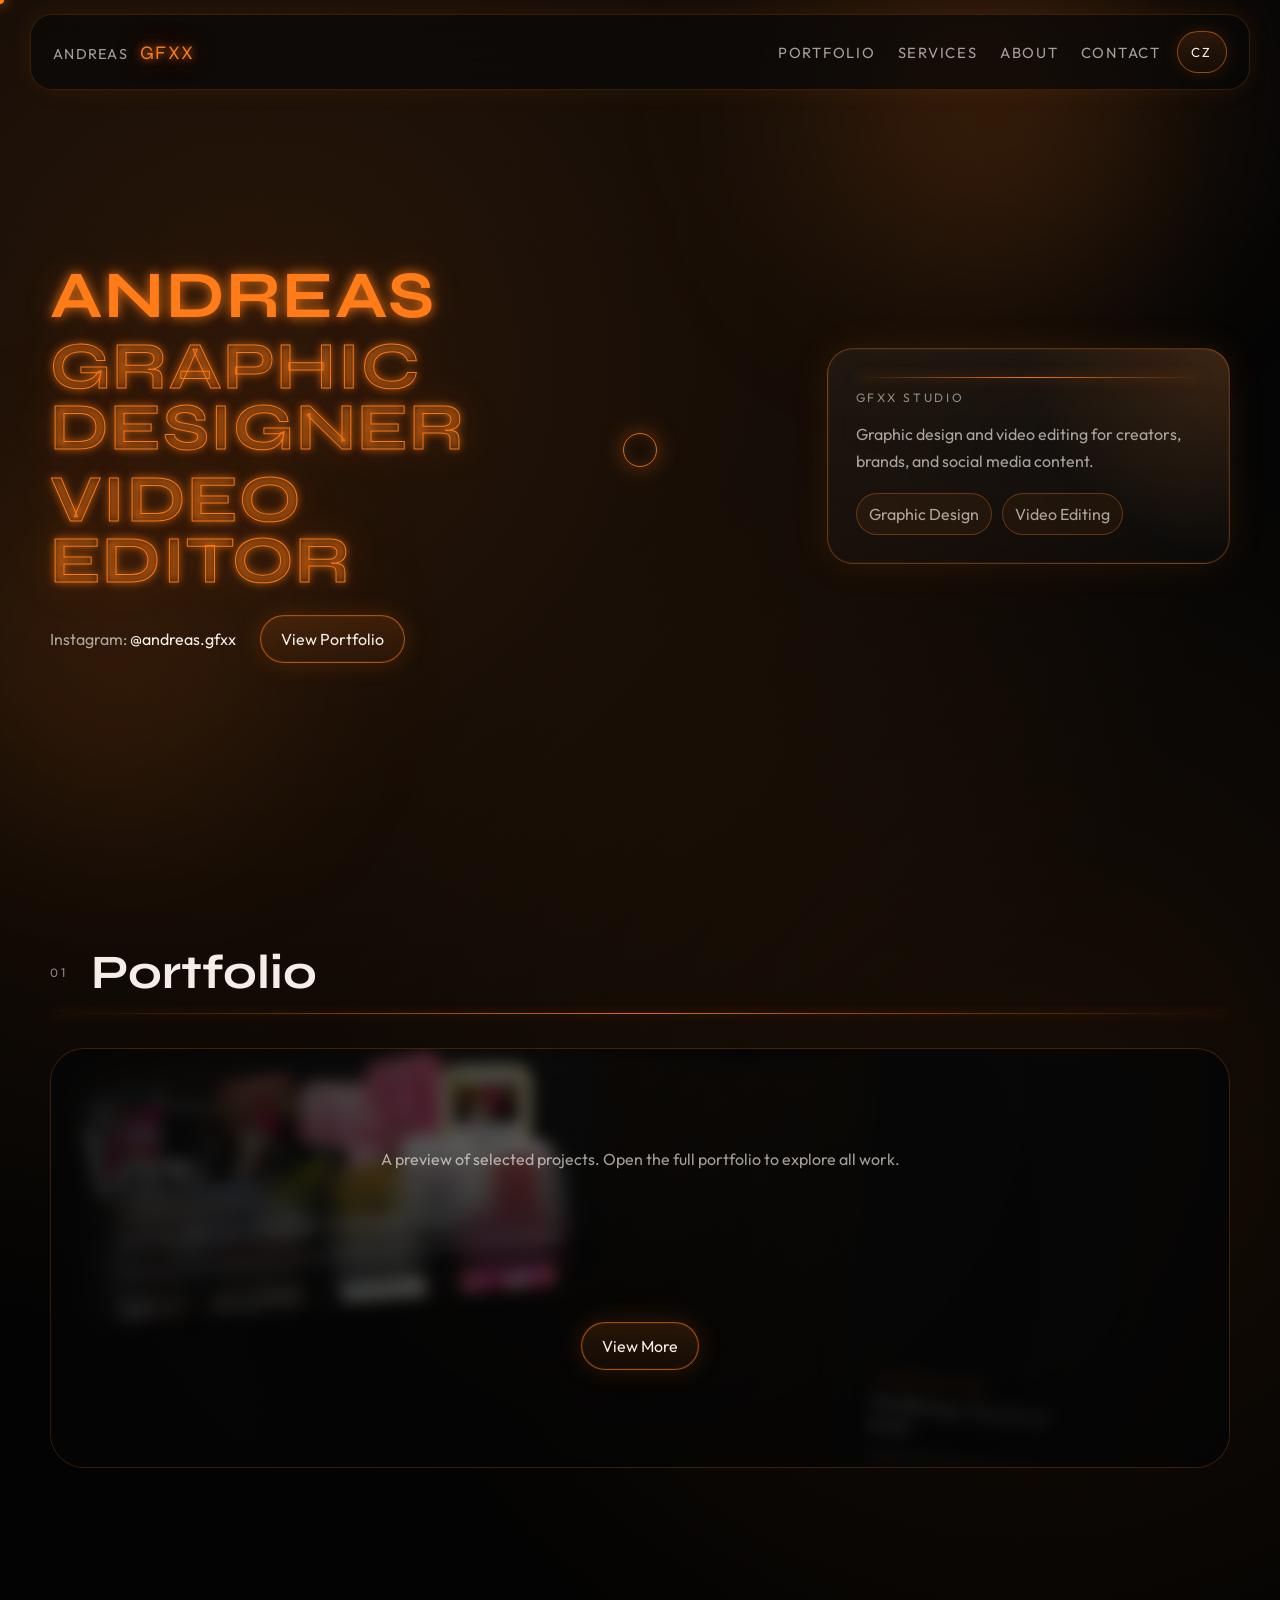
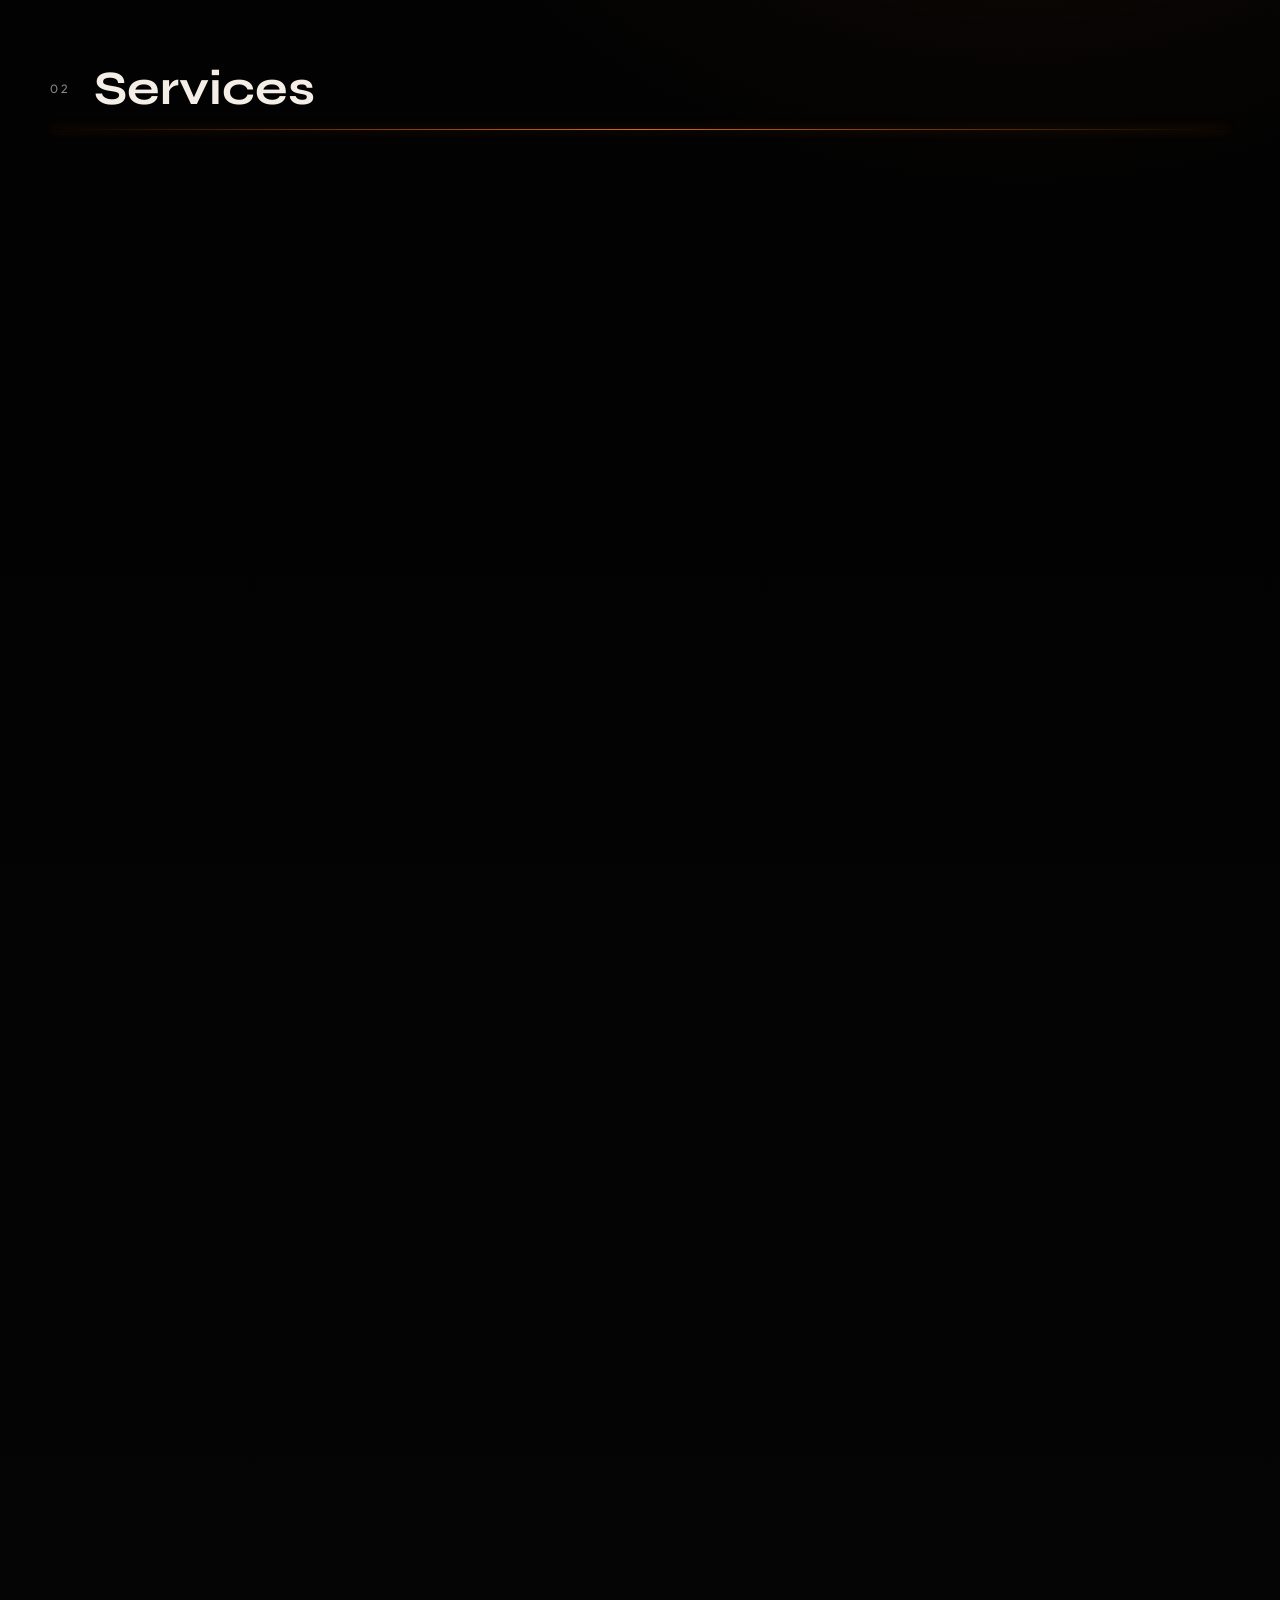
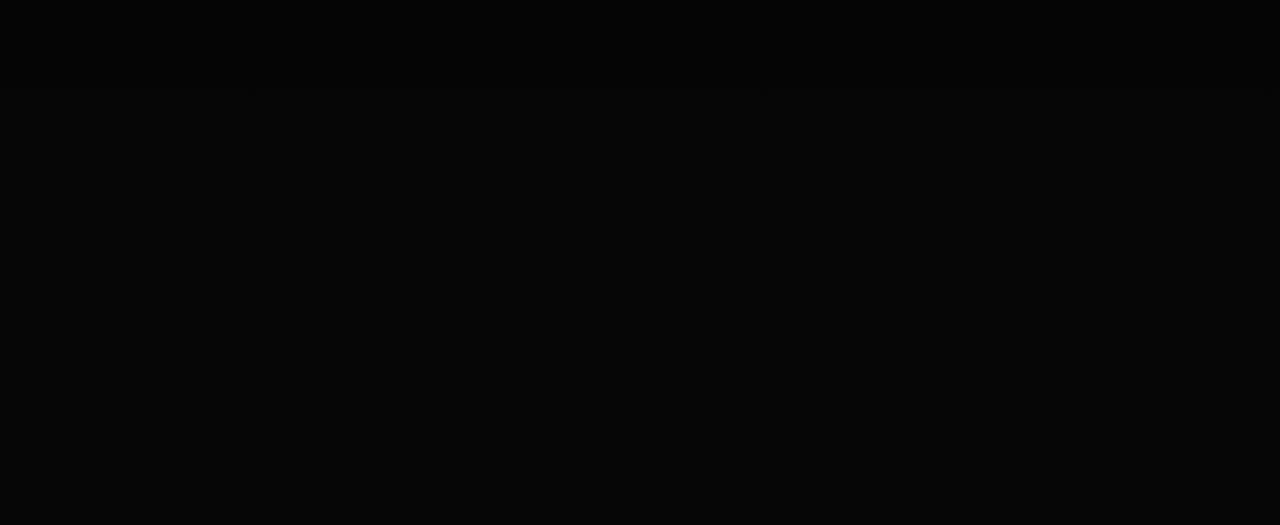
<file: gfxx-portfolio/index.html>
<!DOCTYPE html>
<html lang="en">
  <head>
    <meta charset="UTF-8" />
    <meta name="viewport" content="width=device-width, initial-scale=1.0, maximum-scale=1.0, user-scalable=no, viewport-fit=cover" />
    <title>Andreas / GFXX Portfolio</title>
    <meta
      name="description"
      content="High-end neon portfolio website for Andreas / GFXX, graphic designer and video editor."
    />
    <link rel="preconnect" href="https://fonts.googleapis.com" />
    <link rel="preconnect" href="https://fonts.gstatic.com" crossorigin />
    <link
      href="https://fonts.googleapis.com/css2?family=Outfit:wght@300;400;500;600;700;800&family=Syne:wght@600;700;800&display=swap"
      rel="stylesheet"
    />
    <link rel="stylesheet" href="styles.css" />
  </head>
  <body>
    <div class="page-glow page-glow-one"></div>
    <div class="page-glow page-glow-two"></div>
    <div class="noise-overlay"></div>
    <div class="cursor-dot"></div>
    <div class="cursor-ring"></div>

    <header class="site-header" data-reveal>
      <a class="brand" href="#top" data-cursor="hover">
        <span class="brand-label">Andreas</span>
        <span class="brand-mark">GFXX</span>
      </a>
      <div class="header-actions">
        <nav class="site-nav">
          <a href="portfolio.html" data-cursor="hover" data-i18n="navWork">Work</a>
          <a href="#services" data-cursor="hover" data-i18n="navServices">Services</a>
          <a href="#about" data-cursor="hover" data-i18n="navAbout">About</a>
          <a href="#contact" data-cursor="hover" data-i18n="navContact">Contact</a>
        </nav>
        <button class="lang-toggle" type="button" data-cursor="hover" aria-pressed="false">CZ</button>
      </div>
    </header>

    <main id="top">
      <section class="hero section-shell">
        <div class="hero-copy" data-reveal>
          <h1>
            <span>ANDREAS</span>
            <span data-i18n="heroRoleOne">GRAPHIC DESIGNER</span>
            <span data-i18n="heroRoleTwo">VIDEO EDITOR</span>
          </h1>
          <div class="hero-meta">
            <p>
              <span data-i18n="instagramLabel">Instagram:</span>
              <a
                href="https://instagram.com/andreas.gfxx"
                target="_blank"
                rel="noreferrer"
                data-cursor="hover"
              >
                @andreas.gfxx
              </a>
            </p>
            <a class="ghost-button" href="portfolio.html" data-cursor="hover" data-i18n="viewWork">View Selected Work</a>
          </div>
        </div>

        <div class="hero-panel" data-reveal data-delay="1">
          <div class="hero-panel-inner">
            <div class="panel-line"></div>
            <p class="panel-kicker" data-i18n="panelKicker">GFXX Studio</p>
            <p class="panel-text">
              <span data-i18n="panelText">Graphic design and video editing for creators, brands, and social media content.</span>
            </p>
            <div class="panel-tags">
              <span data-i18n="tagDesign">Graphic Design</span>
              <span data-i18n="tagEdit">Video Editing</span>
            </div>
          </div>
        </div>
      </section>

      <section class="section-shell" id="work">
        <div class="section-heading" data-reveal>
          <p class="section-index">01</p>
          <h2 data-i18n="selectedWork">Selected Work</h2>
          <div class="divider"></div>
        </div>

        <div class="work-preview" data-reveal>
          <div class="work-grid work-grid-preview">
            <article class="project-card wide" data-cursor="hover">
              <div class="project-media poster-collage poster-collage-cover">
                <img src="assets/posters/Artboard 1.png" alt="PerfectPain poster design 1" />
                <img src="assets/posters/Artboard 2.png" alt="PerfectPain poster design 2" />
                <img src="assets/posters/Artboard 3.png" alt="PerfectPain poster design 3" />
                <img src="assets/posters/Artboard 4.png" alt="PerfectPain poster design 4" />
                <img src="assets/posters/Artboard 5.png" alt="PerfectPain poster design 2" />
                <img src="assets/posters/Artboard 6.png" alt="PerfectPain poster design 6" />
                <img src="assets/posters/Artboard 7.png" alt="PerfectPain poster design 7" />
                <img src="assets/posters/Artboard 8.png" alt="PerfectPain poster design 8" />
                <img src="assets/posters/Artboard 9.png" alt="PerfectPain poster design 9" />
                <img src="assets/posters/Artboard 10.png" alt="PerfectPain poster design 10" />
                <img src="assets/posters/Artboard 11.png" alt="PerfectPain poster design 11" />
                <img src="assets/posters/Artboard 12.png" alt="PerfectPain poster design 12" />
                <img src="assets/posters/Artboard 13.png" alt="PerfectPain poster design 13" />
                <img src="assets/posters/Artboard 14.png" alt="PerfectPain poster design 14" />
                <img src="assets/posters/Artboard 15.png" alt="PerfectPain poster design 15" />
                <img src="assets/posters/Artboard 17.png" alt="PerfectPain poster design 17" />
              </div>
              <div class="project-overlay">
                <p class="project-category" data-i18n="project1Category">Graphic Design</p>
                <h3 data-i18n="project1Title">PerfectPain Poster Collage</h3>
                <p class="project-detail" data-i18n="project1Detail">Poster design collection created for the clothing brand PerfectPain.</p>
              </div>
            </article>

            <article class="project-card tall" data-cursor="hover">
              <video
                class="project-media project-video"
                src="https://res.cloudinary.com/drpccovtv/video/upload/v1773570265/NoSleepMain_2_vhx7fb.mp4"
                muted
                loop
                playsinline
                preload="none"
              ></video>
              <div class="project-overlay">
                <p class="project-category" data-i18n="project2Category">Video Editing</p>
                <h3 data-i18n="project2Title">NoSleep Festival Edit</h3>
                <p class="project-detail" data-i18n="project2Detail">Festival performance edit featuring Yzomandias and PTK.</p>
              </div>
            </article>

            <article class="project-card wide project-card-landscape" data-cursor="hover">
              <video
                class="project-media project-video project-video-contain"
                src="assets/final version 1.mp4"
                muted
                loop
                playsinline
                preload="none"
              ></video>
              <div class="project-overlay">
                <p class="project-category" data-i18n="project3Category">Video Editing</p>
                <h3 data-i18n="project3Title">Uwantsam x David Nunes</h3>
                <p class="project-detail" data-i18n="project3Detail">Video edit for Uwantsam and David Nunes.</p>
              </div>
            </article>

            <article class="project-card tall" data-cursor="hover">
              <video
                class="project-media project-video project-video-contain"
                src="https://res.cloudinary.com/drpccovtv/video/upload/v1773570923/final_vysvedceni_colors_1_ezr5vh.mp4"
                muted
                loop
                playsinline
                preload="none"
              ></video>
              <div class="project-overlay">
                <p class="project-category" data-i18n="project4Category">Video Editing</p>
                <h3 data-i18n="project4Title">VibeEvents x StudentVibes</h3>
                <p class="project-detail" data-i18n="project4Detail">Event promo edit created for VibeEvents and StudentVibes.</p>
              </div>
            </article>
          </div>

          <div class="work-preview-overlay">
            <p class="work-preview-copy" data-i18n="workPreviewCopy">A preview of selected projects. Open the full portfolio to explore all work.</p>
            <a class="cta-button" href="portfolio.html" data-cursor="hover" data-i18n="viewMore">View More</a>
          </div>
        </div>
      </section>

      <section class="section-shell" id="services">
        <div class="section-heading" data-reveal>
          <p class="section-index">02</p>
          <h2 data-i18n="servicesTitle">Services</h2>
          <div class="divider"></div>
        </div>

        <div class="services-grid">
          <article class="service-card" data-reveal data-cursor="hover">
            <span class="service-number">01</span>
            <h3 data-i18n="service1Title">Graphic Design</h3>
            <p data-i18n="service1Detail">Bold visuals, campaign systems, typography-led concepts, and premium brand assets.</p>
          </article>
          <article class="service-card" data-reveal data-delay="1" data-cursor="hover">
            <span class="service-number">02</span>
            <h3 data-i18n="service2Title">Video Editing</h3>
            <p data-i18n="service2Detail">Fast-cut edits, cinematic pacing, social-first storytelling, and polished post-production.</p>
          </article>
          <article class="service-card" data-reveal data-delay="2" data-cursor="hover">
            <span class="service-number">03</span>
            <h3 data-i18n="service3Title">Motion Graphics</h3>
            <p data-i18n="service3Detail">Animated type, transitions, UI-inspired sequences, and motion systems with impact.</p>
          </article>
          <article class="service-card" data-reveal data-delay="3" data-cursor="hover">
            <span class="service-number">04</span>
            <h3 data-i18n="service4Title">Social Media Content</h3>
            <p data-i18n="service4Detail">Scroll-stopping templates, launch assets, reels packaging, and platform-native creative.</p>
          </article>
        </div>
      </section>

      <section class="section-shell about-section" id="about">
        <div class="section-heading" data-reveal>
          <p class="section-index">03</p>
          <h2 data-i18n="aboutTitle">About</h2>
          <div class="divider"></div>
        </div>

        <div class="about-layout">
          <div class="about-copy" data-reveal>
            <p data-i18n="aboutP1">My name is Andreas, a young graphic designer and video editor focused on creating bold, modern visuals for brands, creators, artists, and digital content.</p>
            <p data-i18n="aboutP2">The focus is simple: build visuals that feel sharp, cinematic, and unmistakably current for brands, creators, and campaigns.</p>
          </div>

          <div class="about-metrics" data-reveal data-delay="1">
            <div class="metric-card">
              <span data-i18n="metric1Label">Service</span>
              <strong data-i18n="metric1Value">Graphic Design</strong>
            </div>
            <div class="metric-card">
              <span data-i18n="metric2Label">Service</span>
              <strong data-i18n="metric2Value">Video Editing</strong>
            </div>
          </div>
        </div>
      </section>

      <section class="section-shell" id="process">
        <div class="section-heading" data-reveal>
          <p class="section-index">04</p>
          <h2 data-i18n="processTitle">Process</h2>
          <div class="divider"></div>
        </div>

        <div class="process-grid">
          <article class="process-card" data-reveal data-cursor="hover">
            <div class="process-icon icon-idea"></div>
            <h3 data-i18n="process1Title">Idea</h3>
            <p data-i18n="process1Detail">Concept framing, references, and creative direction.</p>
          </article>
          <article class="process-card" data-reveal data-delay="1" data-cursor="hover">
            <div class="process-icon icon-design"></div>
            <h3 data-i18n="process2Title">Design</h3>
            <p data-i18n="process2Detail">Typography, layout, composition, and visual system building.</p>
          </article>
          <article class="process-card" data-reveal data-delay="2" data-cursor="hover">
            <div class="process-icon icon-edit"></div>
            <h3 data-i18n="process3Title">Edit</h3>
            <p data-i18n="process3Detail">Pacing, transitions, sound sync, and motion refinement.</p>
          </article>
          <article class="process-card" data-reveal data-delay="3" data-cursor="hover">
            <div class="process-icon icon-deliver"></div>
            <h3 data-i18n="process4Title">Deliver</h3>
            <p data-i18n="process4Detail">Platform-ready exports and polished final presentation.</p>
          </article>
        </div>
      </section>

      <section class="section-shell contact-section" id="contact">
        <div class="contact-card" data-reveal>
          <p class="section-index">05</p>
          <h2 data-i18n="contactTitle">Let's work together.</h2>
          <p class="contact-copy" data-i18n="contactCopy">Available for visual identity work, campaign edits, motion graphics, and social-first creative.</p>
          <div class="contact-links">
            <a
              href="https://instagram.com/andreas.gfxx"
              target="_blank"
              rel="noreferrer"
              data-cursor="hover"
            >
              <span data-i18n="contactInstagram">Instagram</span>
            </a>
            <a href="mailto:andreas.work@email.cz" data-cursor="hover">andreas.work@email.cz</a>
          </div>
          <a class="cta-button" href="mailto:andreas.work@email.cz" data-cursor="hover" data-i18n="startProject">Start a Project</a>
        </div>
      </section>
    </main>

    <script src="script.js"></script>
  </body>
</html>
</file>
<file: gfxx-portfolio/styles.css>
:root {
  --bg: #050505;
  --bg-soft: #0b0b0b;
  --panel: rgba(255, 255, 255, 0.04);
  --panel-strong: rgba(255, 255, 255, 0.06);
  --line: rgba(255, 124, 25, 0.32);
  --line-strong: rgba(255, 124, 25, 0.68);
  --text: #f5eee7;
  --muted: rgba(245, 238, 231, 0.66);
  --accent: #ff7c19;
  --accent-soft: rgba(255, 124, 25, 0.18);
  --glow: 0 0 12px rgba(255, 124, 25, 0.6), 0 0 40px rgba(255, 124, 25, 0.28);
  --radius: 26px;
  --radius-sm: 18px;
  --max-width: 1180px;
  --transition: 220ms ease;
}

* {
  box-sizing: border-box;
}

html {
  scroll-behavior: smooth;
  overflow-x: clip;
}

body {
  margin: 0;
  min-height: 100vh;
  background:
    radial-gradient(circle at 20% 10%, rgba(255, 124, 25, 0.14), transparent 28%),
    radial-gradient(circle at 80% 30%, rgba(255, 124, 25, 0.08), transparent 25%),
    linear-gradient(180deg, #060606 0%, #020202 50%, #060606 100%);
  color: var(--text);
  font-family: "Outfit", sans-serif;
  opacity: 0;
  transition: opacity 700ms ease;
  cursor: none;
  overflow-x: clip;
}

main,
section,
header,
div {
  max-width: 100%;
}

img,
video {
  max-width: 100%;
}

body.is-loaded {
  opacity: 1;
}

body.modal-open {
  overflow: hidden;
}

body::before {
  content: "";
  position: fixed;
  inset: 0;
  pointer-events: none;
  background:
    linear-gradient(to right, rgba(255, 255, 255, 0.02) 1px, transparent 1px),
    linear-gradient(to bottom, rgba(255, 255, 255, 0.02) 1px, transparent 1px);
  background-size: 72px 72px;
  mask-image: radial-gradient(circle at center, black 30%, transparent 82%);
  opacity: 0.16;
}

a {
  color: inherit;
  text-decoration: none;
}

button,
a,
.project-card,
.service-card,
.process-card {
  cursor: none;
}

.page-glow {
  position: fixed;
  border-radius: 999px;
  filter: blur(100px);
  pointer-events: none;
  z-index: 0;
}

.page-glow-one {
  width: 360px;
  height: 360px;
  top: -80px;
  right: 8%;
  background: rgba(255, 124, 25, 0.18);
  animation: drift 13s ease-in-out infinite alternate;
}

.page-glow-two {
  width: 300px;
  height: 300px;
  bottom: 10%;
  left: -40px;
  background: rgba(255, 124, 25, 0.12);
  animation: drift 16s ease-in-out infinite alternate-reverse;
}

.noise-overlay {
  position: fixed;
  inset: 0;
  pointer-events: none;
  z-index: 2;
  opacity: 0.08;
  background-image:
    radial-gradient(circle at 20% 30%, rgba(255, 255, 255, 0.3) 0.7px, transparent 0.8px),
    radial-gradient(circle at 70% 60%, rgba(255, 255, 255, 0.25) 0.7px, transparent 0.8px);
  background-size: 12px 12px, 14px 14px;
  mix-blend-mode: soft-light;
}

.cursor-dot,
.cursor-ring {
  position: fixed;
  top: 0;
  left: 0;
  border-radius: 50%;
  pointer-events: none;
  z-index: 220;
  transform: translate(-50%, -50%);
}

.cursor-dot {
  width: 8px;
  height: 8px;
  background: var(--accent);
  box-shadow: 0 0 14px rgba(255, 124, 25, 0.95);
}

.cursor-ring {
  width: 34px;
  height: 34px;
  border: 1px solid rgba(255, 124, 25, 0.85);
  box-shadow: 0 0 22px rgba(255, 124, 25, 0.35), inset 0 0 14px rgba(255, 124, 25, 0.14);
  transition: width 180ms ease, height 180ms ease, border-color 180ms ease, background 180ms ease;
}

.cursor-ring.is-hovering {
  width: 64px;
  height: 64px;
  background: rgba(255, 124, 25, 0.08);
  border-color: rgba(255, 124, 25, 1);
}

.site-header,
.section-shell {
  position: relative;
  z-index: 3;
}

.site-header {
  width: min(calc(100% - 20px), calc(var(--max-width) + 40px));
  margin: 0 auto;
  padding: 16px 22px;
  display: flex;
  justify-content: space-between;
  align-items: center;
  position: sticky;
  top: 14px;
  z-index: 40;
  border: 1px solid rgba(255, 124, 25, 0.18);
  border-radius: 22px;
  background: rgba(8, 8, 8, 0.68);
  backdrop-filter: blur(18px);
  box-shadow: 0 0 24px rgba(255, 124, 25, 0.08);
}

.header-actions {
  display: flex;
  align-items: center;
  gap: 16px;
}

.brand {
  display: inline-flex;
  align-items: baseline;
  gap: 12px;
  letter-spacing: 0.08em;
  text-transform: uppercase;
}

.brand-label {
  font-size: 0.9rem;
  color: var(--muted);
}

.brand-mark {
  font-family: "Syne", sans-serif;
  font-size: 1.2rem;
  color: var(--accent);
  text-shadow: 0 0 8px rgba(255, 124, 25, 0.9), 0 0 26px rgba(255, 124, 25, 0.5);
}

.site-nav {
  display: flex;
  gap: 22px;
}

.lang-toggle {
  min-width: 50px;
  height: 42px;
  border-radius: 999px;
  border: 1px solid rgba(255, 124, 25, 0.52);
  background: linear-gradient(180deg, rgba(255, 124, 25, 0.14), rgba(255, 124, 25, 0.05));
  color: var(--text);
  font: inherit;
  font-size: 0.82rem;
  letter-spacing: 0.16em;
  text-transform: uppercase;
  box-shadow: 0 0 18px rgba(255, 124, 25, 0.14);
  transition: transform var(--transition), border-color var(--transition), box-shadow var(--transition),
    color var(--transition), background var(--transition);
}

.lang-toggle:hover,
.lang-toggle[aria-pressed="true"] {
  transform: translateY(-2px);
  border-color: rgba(255, 124, 25, 0.95);
  color: var(--accent);
  background: rgba(255, 124, 25, 0.12);
  box-shadow: 0 0 18px rgba(255, 124, 25, 0.28), 0 0 34px rgba(255, 124, 25, 0.12);
}

.site-nav a {
  color: var(--muted);
  font-size: 0.92rem;
  text-transform: uppercase;
  letter-spacing: 0.12em;
  position: relative;
}

.site-nav a::after {
  content: "";
  position: absolute;
  left: 0;
  bottom: -8px;
  width: 100%;
  height: 1px;
  transform: scaleX(0);
  transform-origin: left;
  background: var(--accent);
  box-shadow: var(--glow);
  transition: transform var(--transition);
}

.site-nav a:hover::after {
  transform: scaleX(1);
}

.section-shell {
  width: min(calc(100% - 32px), var(--max-width));
  margin: 0 auto;
  padding: 96px 0;
}

.hero + .section-shell {
  padding-top: 40px;
}

.hero {
  min-height: calc(100vh - 72px);
  display: grid;
  grid-template-columns: minmax(0, 1.3fr) minmax(280px, 0.7fr);
  gap: 28px;
  align-items: center;
  padding-top: 28px;
}

.eyebrow,
.section-index,
.panel-kicker {
  text-transform: uppercase;
  letter-spacing: 0.22em;
  font-size: 0.76rem;
  color: rgba(245, 238, 231, 0.55);
}

.hero h1 {
  margin: 18px 0 22px;
  display: flex;
  flex-direction: column;
  gap: 10px;
  font-family: "Syne", sans-serif;
  font-size: clamp(2.2rem, 5.2vw, 5rem);
  line-height: 0.92;
  letter-spacing: 0.02em;
  max-width: 8.5ch;
}

.hero h1 span {
  color: transparent;
  -webkit-text-stroke: 1px rgba(255, 124, 25, 0.95);
  text-shadow: 0 0 10px rgba(255, 124, 25, 0.68), 0 0 44px rgba(255, 124, 25, 0.22);
}

.hero h1 span:first-child {
  color: var(--accent);
  -webkit-text-stroke: 0;
  text-shadow: 0 0 12px rgba(255, 124, 25, 0.9), 0 0 34px rgba(255, 124, 25, 0.24);
}

.hero-meta {
  display: flex;
  flex-wrap: wrap;
  gap: 16px 24px;
  align-items: center;
  color: var(--muted);
}

.hero-meta a {
  color: var(--text);
}

.ghost-button,
.cta-button {
  display: inline-flex;
  align-items: center;
  justify-content: center;
  min-height: 48px;
  padding: 0 20px;
  border-radius: 999px;
  border: 1px solid rgba(255, 124, 25, 0.58);
  background: linear-gradient(180deg, rgba(255, 124, 25, 0.14), rgba(255, 124, 25, 0.06));
  box-shadow: inset 0 0 0 1px rgba(255, 124, 25, 0.1), 0 0 24px rgba(255, 124, 25, 0.18);
  transition: transform var(--transition), box-shadow var(--transition), border-color var(--transition);
}

.ghost-button:hover,
.cta-button:hover {
  transform: translateY(-2px);
  border-color: rgba(255, 124, 25, 0.95);
  box-shadow: 0 0 18px rgba(255, 124, 25, 0.32), 0 0 40px rgba(255, 124, 25, 0.16);
}

.hero-panel {
  align-self: center;
}

.hero-panel-inner,
.contact-card {
  padding: 28px;
  border-radius: var(--radius);
  border: 1px solid var(--line);
  background:
    linear-gradient(180deg, rgba(255, 255, 255, 0.05), rgba(255, 255, 255, 0.02)),
    radial-gradient(circle at top right, rgba(255, 124, 25, 0.18), transparent 45%);
  box-shadow: inset 0 0 0 1px rgba(255, 124, 25, 0.08), 0 0 38px rgba(255, 124, 25, 0.1);
  backdrop-filter: blur(18px);
}

.panel-line,
.divider {
  height: 1px;
  background: linear-gradient(90deg, transparent, rgba(255, 124, 25, 0.95), transparent);
  box-shadow: var(--glow);
}

.panel-text {
  color: var(--muted);
  line-height: 1.7;
}

.panel-tags {
  display: flex;
  flex-wrap: wrap;
  gap: 10px;
  margin-top: 18px;
}

.panel-tags span {
  padding: 10px 12px;
  border-radius: 999px;
  border: 1px solid rgba(255, 124, 25, 0.32);
  color: var(--muted);
  background: rgba(255, 124, 25, 0.06);
}

.section-heading {
  display: grid;
  grid-template-columns: auto 1fr;
  gap: 12px 24px;
  align-items: center;
  margin-bottom: 34px;
}

.section-heading h2 {
  margin: 0;
  font-family: "Syne", sans-serif;
  font-size: clamp(1.8rem, 4vw, 3rem);
}

.divider {
  grid-column: 1 / -1;
  opacity: 0.9;
}

.work-grid {
  display: grid;
  grid-template-columns: repeat(12, 1fr);
  gap: 18px;
}

.work-preview {
  position: relative;
  min-height: 420px;
  border-radius: calc(var(--radius) + 8px);
  overflow: hidden;
  border: 1px solid rgba(255, 124, 25, 0.18);
  background: rgba(255, 255, 255, 0.02);
}

.work-grid-preview {
  position: relative;
  height: 100%;
  padding: 0;
  filter: blur(8px) saturate(0.92);
  transform: scale(1.02);
  pointer-events: none;
  display: block;
}

.work-grid-preview .project-card:nth-child(1) {
  position: absolute;
  width: 44%;
  min-height: 250px;
  left: 3%;
  top: 10%;
  transform: rotate(-5deg);
}

.work-grid-preview .project-card:nth-child(2) {
  position: absolute;
  width: 24%;
  min-height: 300px;
  right: 9%;
  top: 4%;
  transform: rotate(6deg);
}

.work-grid-preview .project-card:nth-child(3) {
  position: absolute;
  width: 38%;
  min-height: 210px;
  left: 24%;
  bottom: 6%;
  transform: rotate(4deg);
}

.work-grid-preview .project-card:nth-child(4) {
  position: absolute;
  width: 22%;
  min-height: 290px;
  right: 20%;
  bottom: 2%;
  transform: rotate(-7deg);
}

.work-preview-overlay {
  position: absolute;
  inset: 0;
  display: grid;
  place-items: center;
  gap: 18px;
  padding: 32px;
  background:
    radial-gradient(circle at center, rgba(5, 5, 5, 0.42), rgba(5, 5, 5, 0.86)),
    linear-gradient(180deg, rgba(0, 0, 0, 0.16), rgba(0, 0, 0, 0.5));
  text-align: center;
}

.work-preview-copy {
  max-width: 520px;
  margin: 0;
  color: var(--muted);
  line-height: 1.7;
}

.portfolio-hero {
  padding-bottom: 26px;
}

.portfolio-title {
  margin: 0;
  font-family: "Syne", sans-serif;
  font-size: clamp(2.5rem, 7vw, 5.4rem);
  color: transparent;
  -webkit-text-stroke: 1px rgba(255, 124, 25, 0.95);
  text-shadow: 0 0 12px rgba(255, 124, 25, 0.54), 0 0 40px rgba(255, 124, 25, 0.18);
}

.portfolio-intro {
  max-width: 620px;
  margin: 0;
  color: var(--muted);
  line-height: 1.7;
}

.portfolio-page-section {
  padding-top: 28px;
}

.portfolio-page-section .work-grid {
  gap: 10px;
}

.portfolio-page-section .work-grid > .project-card:nth-child(1) {
  grid-column: 1 / span 7;
  grid-row: 1;
}

.portfolio-page-section .work-grid > .project-card:nth-child(2) {
  grid-column: 8 / span 5;
  grid-row: 1 / span 2;
}

.portfolio-page-section .work-grid > .project-card:nth-child(3) {
  grid-column: 1 / span 7;
  grid-row: 2;
}

.portfolio-page-section .work-grid > .project-card:nth-child(4) {
  grid-column: 8 / span 5;
  grid-row: 3 / span 2;
}

.portfolio-page-section .work-grid > .project-card:nth-child(5) {
  grid-column: 1 / span 7;
  grid-row: 3;
}

.portfolio-page-section .work-grid > .project-card:nth-child(6) {
  grid-column: 1 / span 7;
  grid-row: 4;
}

.portfolio-jumpnav {
  position: fixed;
  top: 108px;
  left: 24px;
  z-index: 36;
}

.portfolio-jumpnav-panel {
  width: min(260px, calc(100vw - 48px));
  padding: 18px 18px 16px;
  border-radius: 22px;
  border: 1px solid rgba(255, 124, 25, 0.24);
  background: rgba(8, 8, 8, 0.72);
  backdrop-filter: blur(18px);
  box-shadow: 0 0 24px rgba(255, 124, 25, 0.1);
}

.portfolio-jumpnav-label {
  margin: 0 0 12px;
  text-transform: uppercase;
  letter-spacing: 0.2em;
  font-size: 0.72rem;
  color: rgba(245, 238, 231, 0.55);
}

.portfolio-jumpnav-list {
  list-style: none;
  margin: 0;
  padding: 0;
  display: grid;
  gap: 10px;
}

.portfolio-jumpnav-item {
  margin: 0;
}

.portfolio-jumpnav-link {
  display: flex;
  align-items: flex-start;
  gap: 10px;
  color: var(--muted);
  font-size: 0.9rem;
  line-height: 1.35;
  transition: color var(--transition), transform var(--transition);
}

.portfolio-jumpnav-link::before {
  content: "";
  flex: 0 0 7px;
  width: 7px;
  height: 7px;
  margin-top: 0.38rem;
  border-radius: 50%;
  background: rgba(255, 124, 25, 0.5);
  box-shadow: 0 0 10px rgba(255, 124, 25, 0.35);
}

.portfolio-jumpnav-link:hover,
.portfolio-jumpnav-link.is-active {
  color: var(--text);
  transform: translateX(2px);
}

.portfolio-jumpnav-link:hover::before,
.portfolio-jumpnav-link.is-active::before {
  background: var(--accent);
  box-shadow: 0 0 12px rgba(255, 124, 25, 0.68), 0 0 22px rgba(255, 124, 25, 0.28);
}

.portfolio-jumpnav-toggle {
  display: none;
  width: 54px;
  height: 54px;
  padding: 0;
  align-items: center;
  justify-content: center;
  flex-direction: column;
  gap: 5px;
  border-radius: 50%;
  border: 1px solid rgba(255, 124, 25, 0.44);
  background: rgba(8, 8, 8, 0.8);
  box-shadow: 0 0 18px rgba(255, 124, 25, 0.14);
  backdrop-filter: blur(18px);
}

.portfolio-jumpnav-toggle span {
  width: 18px;
  height: 1.5px;
  border-radius: 999px;
  background: var(--accent);
  box-shadow: 0 0 10px rgba(255, 124, 25, 0.5);
}

.project-card {
  position: relative;
  min-height: 320px;
  border-radius: var(--radius);
  overflow: hidden;
  border: 1px solid rgba(255, 124, 25, 0.28);
  background: #0d0d0d;
  transition: transform 260ms ease, border-color 260ms ease, box-shadow 260ms ease;
}

.sound-toggle {
  position: absolute;
  top: 18px;
  right: 18px;
  z-index: 3;
  width: 46px;
  height: 46px;
  padding: 0;
  border: 1px solid rgba(255, 124, 25, 0.48);
  border-radius: 50%;
  background: rgba(8, 8, 8, 0.72);
  color: var(--text);
  box-shadow: 0 0 18px rgba(255, 124, 25, 0.16);
  backdrop-filter: blur(12px);
  transition: transform var(--transition), border-color var(--transition), box-shadow var(--transition),
    color var(--transition), background var(--transition);
}

.sound-toggle:hover,
.sound-toggle[aria-pressed="true"] {
  transform: translateY(-2px);
  border-color: rgba(255, 124, 25, 0.95);
  color: var(--accent);
  background: rgba(255, 124, 25, 0.12);
  box-shadow: 0 0 16px rgba(255, 124, 25, 0.3), 0 0 34px rgba(255, 124, 25, 0.14);
}

.sound-icon {
  position: absolute;
  inset: 50% auto auto 50%;
  width: 22px;
  height: 22px;
  transform: translate(-50%, -50%);
  opacity: 0;
  transition: opacity 180ms ease;
  object-fit: contain;
  filter: brightness(0) saturate(100%) invert(79%) sepia(55%) saturate(5877%) hue-rotate(350deg)
    brightness(104%) contrast(102%);
}

.sound-off {
  opacity: 1;
}

.sound-toggle[aria-pressed="true"] .sound-off,
.lightbox-sound-toggle[aria-pressed="true"] .sound-off {
  opacity: 0;
}

.sound-toggle[aria-pressed="true"] .sound-on,
.lightbox-sound-toggle[aria-pressed="true"] .sound-on {
  opacity: 1;
}

.project-card:hover,
.service-card:hover,
.process-card:hover {
  transform: translateY(-6px);
  border-color: rgba(255, 124, 25, 0.92);
  box-shadow: 0 0 20px rgba(255, 124, 25, 0.18), 0 0 52px rgba(255, 124, 25, 0.12);
}

.project-card.tall {
  grid-column: 8 / span 4;
  grid-row: span 2;
  aspect-ratio: 9 / 16;
  min-height: auto;
}

.project-card.wide {
  grid-column: 1 / span 7;
  min-height: 320px;
}

.project-card-landscape {
  aspect-ratio: 16 / 9;
  min-height: auto;
}

.project-card-full {
  grid-column: 1 / -1;
}

.project-card:not(.tall):not(.wide) {
  grid-column: span 6;
}

.cover-art-square {
  grid-column: 1 / span 7;
  aspect-ratio: 1 / 1;
  min-height: auto;
}

.project-media {
  position: absolute;
  inset: 0;
  background-size: cover;
  background-position: center;
  transform: scale(1.01);
  transition: transform 220ms ease, filter 220ms ease;
  will-change: transform;
}

.project-video {
  width: 100%;
  height: 100%;
  object-fit: cover;
  object-position: center top;
}

.project-image {
  width: 100%;
  height: 100%;
  object-fit: cover;
  object-position: center;
}

.project-video-contain {
  object-fit: contain;
  object-position: center;
  background: #050505;
}

.cover-art-square .project-image {
  object-fit: contain;
  object-position: center;
  background: #050505;
}

.project-card:hover .project-media {
  transform: scale(1.03);
  filter: saturate(1.04);
}

.media-brand {
  background:
    linear-gradient(160deg, rgba(255, 124, 25, 0.12), transparent 42%),
    radial-gradient(circle at 30% 20%, rgba(255, 124, 25, 0.45), transparent 24%),
    linear-gradient(135deg, #0f0f10 10%, #242424 40%, #0a0a0a 100%);
}

.poster-collage {
  background:
    radial-gradient(circle at 20% 20%, rgba(255, 124, 25, 0.12), transparent 26%),
    linear-gradient(145deg, #101010 0%, #181818 48%, #090909 100%);
}

.poster-collage img {
  display: block;
  width: 100%;
  height: auto;
  object-fit: contain;
  border-radius: 16px;
  border: 1px solid rgba(255, 124, 25, 0.24);
  box-shadow: 0 0 16px rgba(255, 124, 25, 0.08);
  transition: transform 260ms ease, box-shadow 260ms ease, border-color 260ms ease;
}

.poster-collage-cover {
  position: absolute;
  inset: 0;
  overflow: hidden;
}

.poster-collage-cover img {
  position: absolute;
}

.poster-collage-cover img:nth-child(1) {
  width: 17%;
  left: 3%;
  top: 6%;
  transform: rotate(-8deg);
}

.poster-collage-cover img:nth-child(2) {
  width: 16%;
  left: 17%;
  top: 14%;
  transform: rotate(6deg);
}

.poster-collage-cover img:nth-child(3) {
  width: 15%;
  left: 29%;
  top: 8%;
  transform: rotate(-4deg);
}

.poster-collage-cover img:nth-child(4) {
  width: 16%;
  left: 43%;
  top: 13%;
  transform: rotate(7deg);
}

.poster-collage-cover img:nth-child(5) {
  width: 15%;
  left: 57%;
  top: 5%;
  transform: rotate(-6deg);
}

.poster-collage-cover img:nth-child(6) {
  width: 17%;
  left: 70%;
  top: 11%;
  transform: rotate(5deg);
}

.poster-collage-cover img:nth-child(7) {
  width: 16%;
  left: 8%;
  top: 37%;
  transform: rotate(4deg);
}

.poster-collage-cover img:nth-child(8) {
  width: 14%;
  left: 22%;
  top: 47%;
  transform: rotate(-7deg);
}

.poster-collage-cover img:nth-child(9) {
  width: 16%;
  left: 35%;
  top: 35%;
  transform: rotate(8deg);
}

.poster-collage-cover img:nth-child(10) {
  width: 14%;
  left: 49%;
  top: 46%;
  transform: rotate(-5deg);
}

.poster-collage-cover img:nth-child(11) {
  width: 15%;
  left: 61%;
  top: 37%;
  transform: rotate(6deg);
}

.poster-collage-cover img:nth-child(12) {
  width: 16%;
  left: 75%;
  top: 43%;
  transform: rotate(-4deg);
}

.poster-collage-cover img:nth-child(13) {
  width: 15%;
  left: 5%;
  top: 68%;
  transform: rotate(-6deg);
}

.poster-collage-cover img:nth-child(14) {
  width: 17%;
  left: 24%;
  top: 72%;
  transform: rotate(5deg);
}

.poster-collage-cover img:nth-child(15) {
  width: 16%;
  left: 48%;
  top: 70%;
  transform: rotate(-8deg);
}

.poster-collage-cover img:nth-child(16) {
  width: 18%;
  left: 71%;
  top: 69%;
  transform: rotate(7deg);
}

.project-card:hover .poster-collage-cover img:nth-child(1) {
  transform: rotate(-8deg) translateY(-4px);
}

.project-card:hover .poster-collage-cover img:nth-child(2) {
  transform: rotate(6deg) translateY(-5px);
}

.project-card:hover .poster-collage-cover img:nth-child(3) {
  transform: rotate(-4deg) translateY(-3px);
}

.project-card:hover .poster-collage-cover img:nth-child(4) {
  transform: rotate(7deg) translateY(-5px);
}

.project-card:hover .poster-collage-cover img:nth-child(5) {
  transform: rotate(-6deg) translateY(-4px);
}

.project-card:hover .poster-collage-cover img:nth-child(6) {
  transform: rotate(5deg) translateY(-5px);
}

.project-card:hover .poster-collage-cover img:nth-child(7) {
  transform: rotate(4deg) translateY(-4px);
}

.project-card:hover .poster-collage-cover img:nth-child(8) {
  transform: rotate(-7deg) translateY(-5px);
}

.project-card:hover .poster-collage-cover img:nth-child(9) {
  transform: rotate(8deg) translateY(-4px);
}

.project-card:hover .poster-collage-cover img:nth-child(10) {
  transform: rotate(-5deg) translateY(-5px);
}

.project-card:hover .poster-collage-cover img:nth-child(11) {
  transform: rotate(6deg) translateY(-4px);
}

.project-card:hover .poster-collage-cover img:nth-child(12) {
  transform: rotate(-4deg) translateY(-5px);
}

.project-card:hover .poster-collage-cover img:nth-child(13) {
  transform: rotate(-6deg) translateY(-4px);
}

.project-card:hover .poster-collage-cover img:nth-child(14) {
  transform: rotate(5deg) translateY(-5px);
}

.project-card:hover .poster-collage-cover img:nth-child(15) {
  transform: rotate(-8deg) translateY(-4px);
}

.project-card:hover .poster-collage-cover img:nth-child(16) {
  transform: rotate(7deg) translateY(-5px);
}

.project-card:hover .poster-collage img {
  border-color: rgba(255, 124, 25, 0.42);
}

.media-edit {
  background:
    linear-gradient(180deg, transparent 45%, rgba(0, 0, 0, 0.5)),
    linear-gradient(120deg, #131313 0%, #272727 46%, #121212 100%);
}

.media-edit::before,
.media-motion::before,
.media-social::before {
  content: "";
  position: absolute;
  inset: 20px;
  border-radius: 18px;
  border: 1px solid rgba(255, 124, 25, 0.3);
  box-shadow: inset 0 0 0 1px rgba(255, 124, 25, 0.08);
}

.media-edit::after {
  content: "";
  position: absolute;
  width: 78px;
  height: 78px;
  left: 50%;
  top: 50%;
  transform: translate(-50%, -50%);
  border-radius: 50%;
  border: 1px solid rgba(255, 124, 25, 0.7);
  box-shadow: 0 0 24px rgba(255, 124, 25, 0.2);
}

.media-motion {
  background:
    radial-gradient(circle at 50% 45%, rgba(255, 124, 25, 0.28), transparent 18%),
    linear-gradient(135deg, #151515 0%, #2a1607 35%, #0b0b0b 100%);
}

.media-social {
  background:
    linear-gradient(90deg, rgba(255, 124, 25, 0.18) 1px, transparent 1px),
    linear-gradient(180deg, rgba(255, 124, 25, 0.08) 1px, transparent 1px),
    linear-gradient(145deg, #121212 0%, #1a1a1a 48%, #090909 100%);
  background-size: 36px 36px, 36px 36px, cover;
}

.project-overlay {
  position: absolute;
  inset: auto 18px 18px 18px;
  padding: 18px;
  border-radius: 20px;
  background: linear-gradient(180deg, rgba(0, 0, 0, 0.12), rgba(0, 0, 0, 0.62));
  border: 1px solid rgba(255, 124, 25, 0.24);
  backdrop-filter: blur(10px);
}

.project-category,
.service-number {
  margin: 0 0 6px;
  color: var(--accent);
  text-transform: uppercase;
  letter-spacing: 0.18em;
  font-size: 0.72rem;
  text-shadow: 0 0 10px rgba(255, 124, 25, 0.72);
}

.project-overlay h3,
.service-card h3,
.process-card h3,
.contact-card h2 {
  margin: 0;
  font-family: "Syne", sans-serif;
}

.project-detail {
  margin: 8px 0 0;
  color: rgba(245, 238, 231, 0.72);
  line-height: 1.5;
  font-size: 0.92rem;
}

.project-lightbox {
  position: fixed;
  inset: 0;
  display: grid;
  place-items: center;
  padding: 28px;
  opacity: 0;
  pointer-events: none;
  transition: opacity 240ms ease;
  z-index: 140;
}

.project-lightbox.is-open {
  opacity: 1;
  pointer-events: auto;
}

.lightbox-backdrop {
  position: absolute;
  inset: 0;
  background: rgba(0, 0, 0, 0.78);
  backdrop-filter: blur(16px);
}

.lightbox-panel {
  position: relative;
  width: min(1100px, 100%);
  height: min(88vh, 860px);
  border-radius: 32px;
  border: 1px solid rgba(255, 124, 25, 0.32);
  background:
    linear-gradient(180deg, rgba(255, 255, 255, 0.04), rgba(255, 255, 255, 0.02)),
    radial-gradient(circle at top right, rgba(255, 124, 25, 0.16), transparent 42%),
    rgba(5, 5, 5, 0.92);
  box-shadow: 0 0 40px rgba(255, 124, 25, 0.12);
  overflow: hidden;
  transform: translateY(18px) scale(0.98);
  transition: transform 260ms ease;
}

.project-lightbox.is-open .lightbox-panel {
  transform: translateY(0) scale(1);
}

.lightbox-media {
  position: absolute;
  inset: 0;
  display: grid;
  place-items: center;
  background: #090909;
}

.lightbox-media .project-video,
.lightbox-media .project-media {
  width: 100%;
  height: 100%;
}

.lightbox-media .poster-collage {
  display: grid;
  grid-template-columns: repeat(4, minmax(0, 1fr));
  gap: 18px;
  padding: 28px;
  overflow-y: auto;
  align-content: start;
}

.lightbox-media .poster-collage img {
  position: static;
  width: 100%;
  transform: none;
}

.lightbox-media .poster-collage-cover {
  position: static;
  inset: auto;
}

.lightbox-media .project-video {
  object-fit: contain;
  background: #050505;
}

.lightbox-info {
  position: absolute;
  left: 22px;
  bottom: 22px;
  max-width: min(360px, calc(100% - 44px));
  margin: 0;
  z-index: 2;
  background: linear-gradient(180deg, rgba(0, 0, 0, 0.22), rgba(0, 0, 0, 0.68));
}

.lightbox-close,
.lightbox-sound-toggle {
  position: absolute;
  top: 18px;
  z-index: 3;
  width: 46px;
  height: 46px;
  padding: 0;
  border: 1px solid rgba(255, 124, 25, 0.48);
  border-radius: 50%;
  background: rgba(8, 8, 8, 0.72);
  color: var(--text);
  box-shadow: 0 0 18px rgba(255, 124, 25, 0.16);
  backdrop-filter: blur(12px);
  transition: transform var(--transition), border-color var(--transition), box-shadow var(--transition),
    color var(--transition), background var(--transition);
}

.lightbox-close {
  right: 18px;
}

.lightbox-sound-toggle {
  right: 74px;
}

.lightbox-close:hover,
.lightbox-sound-toggle:hover,
.lightbox-sound-toggle[aria-pressed="true"] {
  transform: translateY(-2px);
  border-color: rgba(255, 124, 25, 0.95);
  color: var(--accent);
  background: rgba(255, 124, 25, 0.12);
  box-shadow: 0 0 16px rgba(255, 124, 25, 0.3), 0 0 34px rgba(255, 124, 25, 0.14);
}

.lightbox-close span {
  position: absolute;
  left: 50%;
  top: 50%;
  width: 18px;
  height: 1.5px;
  background: currentColor;
  box-shadow: 0 0 12px rgba(255, 124, 25, 0.6);
}

.lightbox-close span:first-child {
  transform: translate(-50%, -50%) rotate(45deg);
}

.lightbox-close span:last-child {
  transform: translate(-50%, -50%) rotate(-45deg);
}

.services-grid,
.process-grid {
  display: grid;
  grid-template-columns: repeat(4, minmax(0, 1fr));
  gap: 18px;
}

.service-card,
.process-card,
.metric-card {
  padding: 24px;
  border-radius: var(--radius-sm);
  border: 1px solid rgba(255, 124, 25, 0.24);
  background: linear-gradient(180deg, rgba(255, 255, 255, 0.035), rgba(255, 255, 255, 0.015));
  transition: transform 260ms ease, border-color 260ms ease, box-shadow 260ms ease;
}

.service-card p,
.process-card p,
.about-copy p,
.contact-copy {
  color: var(--muted);
  line-height: 1.7;
}

.about-layout {
  display: grid;
  grid-template-columns: minmax(0, 1fr) 360px;
  gap: 24px;
}

.about-copy {
  display: grid;
  gap: 10px;
  font-size: clamp(1.1rem, 1.8vw, 1.45rem);
}

.inline-glow {
  color: var(--accent);
  text-shadow: 0 0 10px rgba(255, 124, 25, 0.9), 0 0 24px rgba(255, 124, 25, 0.3);
}

.about-metrics {
  display: grid;
  gap: 16px;
}

.metric-card span {
  display: block;
  margin-bottom: 8px;
  color: var(--muted);
  text-transform: uppercase;
  letter-spacing: 0.16em;
  font-size: 0.72rem;
}

.metric-card strong {
  font-size: clamp(1.6rem, 2.6vw, 2.2rem);
  font-weight: 700;
  line-height: 1.05;
  letter-spacing: -0.03em;
  display: block;
  max-width: 8ch;
}

.process-icon {
  width: 54px;
  height: 54px;
  margin-bottom: 18px;
  border-radius: 16px;
  border: 1px solid rgba(255, 124, 25, 0.42);
  box-shadow: inset 0 0 12px rgba(255, 124, 25, 0.1), 0 0 16px rgba(255, 124, 25, 0.08);
  position: relative;
}

.process-icon::before,
.process-icon::after {
  content: "";
  position: absolute;
  border-radius: 999px;
  background: var(--accent);
  box-shadow: 0 0 12px rgba(255, 124, 25, 0.7);
}

.icon-idea::before {
  width: 18px;
  height: 18px;
  left: 18px;
  top: 11px;
}

.icon-idea::after {
  width: 10px;
  height: 16px;
  left: 22px;
  bottom: 9px;
}

.icon-design::before {
  width: 26px;
  height: 2px;
  left: 14px;
  top: 18px;
}

.icon-design::after {
  width: 26px;
  height: 2px;
  left: 14px;
  top: 30px;
}

.icon-edit::before {
  width: 28px;
  height: 4px;
  left: 13px;
  top: 16px;
  transform: rotate(-22deg);
}

.icon-edit::after {
  width: 8px;
  height: 8px;
  right: 10px;
  bottom: 12px;
}

.icon-deliver::before {
  width: 24px;
  height: 2px;
  left: 15px;
  top: 26px;
}

.icon-deliver::after {
  width: 10px;
  height: 10px;
  right: 13px;
  top: 22px;
  clip-path: polygon(0 0, 100% 50%, 0 100%);
}

.contact-section {
  padding-bottom: 120px;
}

.contact-card {
  max-width: 720px;
}

.contact-links {
  display: flex;
  flex-wrap: wrap;
  gap: 18px;
  margin: 22px 0 28px;
}

.contact-links a {
  color: var(--muted);
  border-bottom: 1px solid rgba(255, 124, 25, 0.32);
  padding-bottom: 4px;
}

[data-reveal] {
  opacity: 0;
  transform: translateY(34px);
  transition: opacity 760ms ease, transform 760ms ease;
  transition-delay: calc(var(--delay, 0) * 120ms);
}

[data-reveal].is-visible {
  opacity: 1;
  transform: translateY(0);
}

@keyframes drift {
  from {
    transform: translate3d(0, 0, 0);
  }
  to {
    transform: translate3d(40px, 24px, 0);
  }
}

@media (max-width: 1024px) {
  .hero,
  .about-layout,
  .services-grid,
  .process-grid {
    grid-template-columns: 1fr 1fr;
  }

  .hero {
    align-items: center;
    padding-top: 20px;
  }

  .hero-panel {
    grid-column: span 2;
  }

  .project-card.tall,
  .project-card.wide,
  .project-card:not(.tall):not(.wide) {
    grid-column: span 6;
    min-height: 360px;
  }

  .cover-art-square {
    grid-column: span 6;
    aspect-ratio: 1 / 1;
    min-height: auto;
  }

  .portfolio-page-section .work-grid > .project-card:nth-child(1),
  .portfolio-page-section .work-grid > .project-card:nth-child(2),
  .portfolio-page-section .work-grid > .project-card:nth-child(3),
  .portfolio-page-section .work-grid > .project-card:nth-child(4),
  .portfolio-page-section .work-grid > .project-card:nth-child(5),
  .portfolio-page-section .work-grid > .project-card:nth-child(6) {
    grid-column: span 6;
    grid-row: auto;
  }

  .work-preview {
    min-height: 380px;
  }

  .work-grid-preview .project-card:nth-child(1),
  .work-grid-preview .project-card:nth-child(2),
  .work-grid-preview .project-card:nth-child(3),
  .work-grid-preview .project-card:nth-child(4) {
    position: absolute;
  }

  .project-card-full {
    grid-column: 1 / -1;
  }

  .project-card.tall {
    aspect-ratio: 9 / 16;
    min-height: auto;
  }

  .project-card-landscape {
    aspect-ratio: 16 / 9;
    min-height: auto;
  }

  .lightbox-media .poster-collage {
    grid-template-columns: repeat(3, minmax(0, 1fr));
  }

  .about-copy {
    grid-column: span 2;
  }

  .portfolio-jumpnav {
    left: 16px;
  }

  .portfolio-jumpnav-panel {
    width: 220px;
  }
}

@media (max-width: 720px) {
  body {
    cursor: auto;
  }

  .cursor-dot,
  .cursor-ring {
    display: none;
  }

  .page-glow {
    display: none;
  }

  .portfolio-jumpnav {
    top: auto;
    right: 16px;
    bottom: 18px;
    left: auto;
  }

  .portfolio-jumpnav-toggle {
    display: inline-flex;
  }

  .portfolio-jumpnav-panel {
    position: absolute;
    right: 0;
    bottom: 68px;
    width: min(280px, calc(100vw - 32px));
    padding: 16px;
    opacity: 0;
    visibility: hidden;
    transform: translateY(8px);
    transition: opacity var(--transition), transform var(--transition), visibility var(--transition);
  }

  .portfolio-jumpnav.is-open .portfolio-jumpnav-panel {
    opacity: 1;
    visibility: visible;
    transform: translateY(0);
  }

  .portfolio-jumpnav-label {
    margin-bottom: 10px;
  }

  .site-header {
    width: calc(100% - 24px);
    padding: 12px 14px;
    border-radius: 18px;
    display: grid;
    grid-template-columns: 1fr;
    gap: 12px;
    align-items: stretch;
  }

  .header-actions {
    width: 100%;
    min-width: 0;
    display: grid;
    grid-template-columns: 1fr auto;
    gap: 12px;
    align-items: start;
  }

  .brand {
    gap: 8px;
    min-width: 0;
  }

  .brand-label {
    font-size: 0.8rem;
  }

  .brand-mark {
    font-size: 1rem;
  }

  .lang-toggle {
    min-width: 46px;
    height: 38px;
    padding: 0 10px;
    font-size: 0.76rem;
    letter-spacing: 0.12em;
    justify-self: end;
  }

  .site-nav {
    display: flex;
    flex-wrap: wrap;
    gap: 8px 12px;
    min-width: 0;
  }

  .site-nav a {
    font-size: 0.72rem;
    letter-spacing: 0.08em;
  }

  .section-shell {
    width: min(calc(100% - 24px), var(--max-width));
    padding: 72px 0;
  }

  .hero + .section-shell {
    padding-top: 28px;
  }

  .hero,
  .about-layout,
  .services-grid,
  .process-grid {
    grid-template-columns: 1fr;
  }

  .hero {
    min-height: auto;
    padding-top: 8px;
  }

  .hero-panel,
  .about-copy {
    grid-column: auto;
  }

  .hero h1 {
    gap: 8px;
    font-size: clamp(2rem, 10vw, 3.1rem);
    max-width: 100%;
  }

  .section-heading {
    grid-template-columns: 1fr;
    gap: 8px;
  }

  .section-heading h2,
  .portfolio-title {
    font-size: clamp(2rem, 11vw, 2.8rem);
    max-width: 100%;
    overflow-wrap: anywhere;
  }

  .hero-meta {
    flex-direction: column;
    align-items: flex-start;
    width: 100%;
  }

  .hero-meta p,
  .hero-meta a,
  .ghost-button,
  .cta-button {
    width: 100%;
  }

  .ghost-button,
  .cta-button {
    justify-content: center;
    min-height: 50px;
  }

  .panel-tags {
    gap: 8px;
  }

  .panel-tags span {
    width: 100%;
    text-align: center;
  }

  .work-grid {
    grid-template-columns: 1fr;
  }

  .portfolio-page-section .work-grid {
    gap: 8px;
  }

  .work-preview {
    min-height: 280px;
  }

  .work-grid-preview {
    transform: scale(1);
  }

  .work-grid-preview .project-card:nth-child(1),
  .work-grid-preview .project-card:nth-child(2),
  .work-grid-preview .project-card:nth-child(3),
  .work-grid-preview .project-card:nth-child(4) {
    transform: scale(0.9);
    transform-origin: center;
  }

  .project-card.tall,
  .project-card.wide,
  .project-card:not(.tall):not(.wide) {
    grid-column: auto;
    min-height: 260px;
    width: 100%;
  }

  .cover-art-square {
    grid-column: auto;
    aspect-ratio: 1 / 1;
    min-height: auto;
  }

  .portfolio-page-section .work-grid > .project-card:nth-child(1),
  .portfolio-page-section .work-grid > .project-card:nth-child(2),
  .portfolio-page-section .work-grid > .project-card:nth-child(3),
  .portfolio-page-section .work-grid > .project-card:nth-child(4),
  .portfolio-page-section .work-grid > .project-card:nth-child(5),
  .portfolio-page-section .work-grid > .project-card:nth-child(6) {
    grid-column: auto;
    grid-row: auto;
  }

  .project-card-full {
    grid-column: auto;
  }

  .project-card.tall {
    aspect-ratio: 9 / 16;
    min-height: auto;
  }

  .project-card-landscape {
    aspect-ratio: 16 / 9;
    min-height: auto;
  }

  .poster-collage-cover img {
    width: 28%;
  }

  .lightbox-media .poster-collage {
    grid-template-columns: repeat(2, minmax(0, 1fr));
    gap: 12px;
    padding: 18px;
  }

  .contact-links {
    flex-direction: column;
    gap: 10px;
  }

  .contact-card {
    width: 100%;
    max-width: 100%;
    padding: 20px;
  }

  .project-overlay {
    inset: auto 10px 10px 10px;
    padding: 12px;
    border-radius: 16px;
    max-width: calc(100% - 20px);
  }

  .project-overlay h3 {
    font-size: 1rem;
  }

  .project-detail {
    font-size: 0.82rem;
    line-height: 1.4;
  }

  .sound-toggle {
    top: 10px;
    right: 10px;
    width: 42px;
    height: 42px;
  }

  .project-lightbox {
    padding: 10px;
  }

  .lightbox-panel {
    width: 100%;
    height: min(86vh, 760px);
    border-radius: 20px;
  }

  .lightbox-info {
    left: 10px;
    right: 10px;
    bottom: 10px;
    max-width: none;
  }

  .lightbox-close {
    top: 10px;
    right: 10px;
  }

  .lightbox-sound-toggle {
    top: 10px;
    right: 60px;
  }
}
</file>
